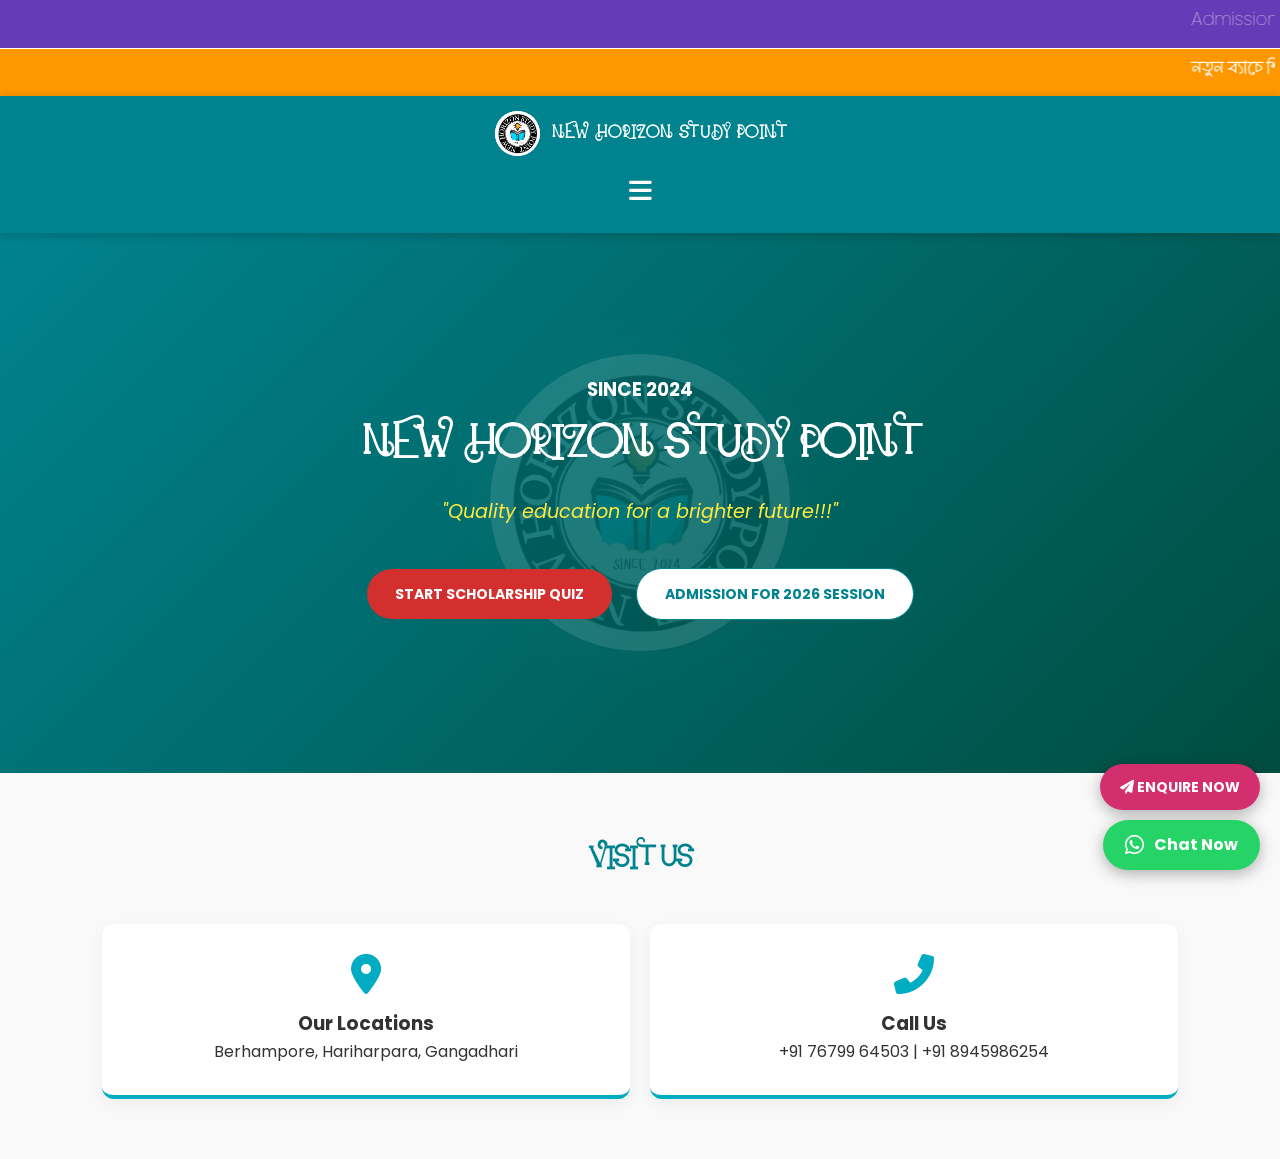
<file: index.html>
<!DOCTYPE html>
<html lang="en">
<head>
    <meta charset="UTF-8">
    <meta name="viewport" content="width=device-width, initial-scale=1.0">
    <title>New Horizon Study Point | Home</title>
    <link href="https://fonts.googleapis.com/css2?family=Poppins:wght@400;600&display=swap" rel="stylesheet">
    <link rel="stylesheet" href="style.css">
    <link rel="stylesheet" href="https://cdnjs.cloudflare.com/ajax/libs/font-awesome/6.0.0/css/all.min.css">
</head>
<body>

    <div class="notif-bar purple"><marquee>Admission Open for 2026 Batch | Free Basic 3 Months Spoken English Class!</marquee></div>
    <div class="notif-bar orange"><marquee class="bengali-font">নতুন ব্যাচে শিক্ষাবর্ষে চলছে! সরাসরি ডেমো ক্লাসের সু-ব্যবস্থা রয়েছে (প্রথম দুটি ক্লাস)।</marquee></div>

    <header>
        <nav class="nav-container">
            <div class="logo-brand-row">
                <img src="images/logo.png" alt="NHSP Logo" class="nav-logo">
                <h1 class="single-line-title">NEW HORIZON STUDY POINT</h1>
            </div>
            <div class="menu-toggle" onclick="toggleMenu()"><i class="fas fa-bars"></i></div>
            <ul class="nav-links" id="navLinks">
                <li><a href="admission.html">ADMISSION</a></li>
                <li><a href="academics.html">ACADEMICS</a></li>
                <li><a href="free-items.html">FREE  ITEMS</a></li>
                <li><a href="about.html">ABOUT  US</a></li>
            </ul>
        </nav>
    </header>

    <section class="hero">
        <img src="images/logo.png" class="hero-logo-fade">
        <div class="hero-inner">
            <h3>SINCE 2024</h3>
            <h1>NEW HORIZON STUDY POINT</h1>
            <p class="tagline">"Quality education for a brighter future!!!"</p>
            <div class="hero-btns">
                <a href="free-items.html" class="btn red">START SCHOLARSHIP QUIZ</a>
                <a href="admission.html" class="btn white">ADMISSION FOR 2026 SESSION</a>
            </div>
        </div>
    </section>

    <section class="contact-info-section">
        <h2 class="section-title">VISIT US</h2>
        <div class="grid">
            <div class="card">
                <i class="fas fa-map-marker-alt"></i>
                <h3>Our Locations</h3>
                <p>Berhampore, Hariharpara, Gangadhari</p>
            </div>
            <div class="card">
                <i class="fas fa-phone-alt"></i>
                <h3>Call Us</h3>
                <p>+91 76799 64503 | +91 8945986254</p>
            </div>
        </div>
    </section>

    <div class="enquiry-float" onclick="toggleEnquiry()">
        <i class="fas fa-paper-plane"></i> ENQUIRE NOW
    </div>

    <div id="enquiryModal" class="enquiry-modal">
        <div class="enquiry-content">
            <span class="close-enquiry" onclick="toggleEnquiry()">&times;</span>
            <h3>Quick Enquiry</h3>
            <form id="whatsappForm">
                <input type="text" id="userName" placeholder="Your Name" required>
                <input type="text" id="userClass" placeholder="Class (e.g. Class IX)" required>
                <input type="text" id="userSchool" placeholder="School Name" required>
                <input type="tel" id="userPhone" placeholder="Contact Number" required>
                <button type="submit" class="btn red" style="width: 100%; margin: 10px 0;">Send to WhatsApp</button>
            </form>
        </div>
    </div>

    <a href="https://wa.me/917679964503" class="wa-float" target="_blank"><i class="fab fa-whatsapp"></i><span>Chat Now</span></a>

    <script>
        function toggleMenu() { document.getElementById("navLinks").classList.toggle("active"); }
        
        function toggleEnquiry() {
            const modal = document.getElementById("enquiryModal");
            modal.style.display = (modal.style.display === "flex") ? "none" : "flex";
        }

        document.getElementById('whatsappForm').onsubmit = function(e) {
            e.preventDefault();
            
            const name = document.getElementById('userName').value;
            const uClass = document.getElementById('userClass').value;
            const school = document.getElementById('userSchool').value;
            const phone = document.getElementById('userPhone').value;

            const message = `Hello NHSP! I want to enquire about classes.%0A%0A*Name:* ${name}%0A*Class:* ${uClass}%0A*School:* ${school}%0A*Contact:* ${phone}`;
            
            window.open(`https://wa.me/917679964503?text=${message}`, '_blank');
        };
    </script>
</body>
</html>
</file>
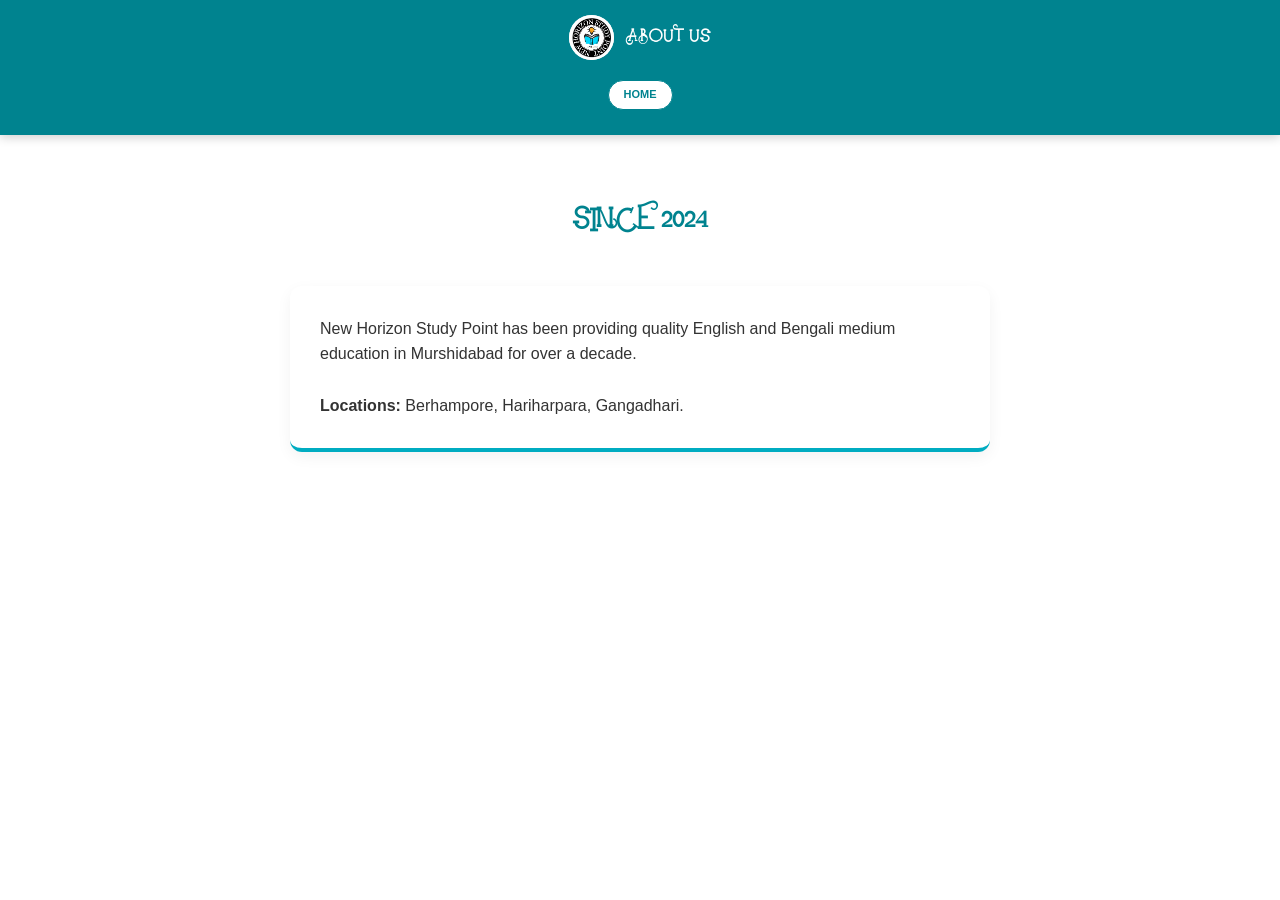
<file: about.html>
<!DOCTYPE html>
<html lang="en">
<head>
    <meta charset="UTF-8"><meta name="viewport" content="width=device-width, initial-scale=1.0">
    <title>About Us | NHSP</title>
    <link rel="stylesheet" href="style.css">
</head>
<body>
    <header><div class="nav-container"><div class="logo-brand-row"><img src="images/logo.png" class="nav-logo"><h1 class="single-line-title">ABOUT US</h1></div><a href="index.html" class="btn white" style="padding: 5px 15px; font-size: 11px;">HOME</a></div></header>

    <main class="section-padding">
        <h2 class="section-title">SINCE 2024</h2> 
        <div class="card" style="max-width: 700px; margin: 0 auto; text-align: left;">
            <p>New Horizon Study Point has been providing quality English and Bengali medium education in Murshidabad for over a decade.</p><br>
            <p><strong>Locations:</strong> Berhampore, Hariharpara, Gangadhari.</p>
        </div>
    </main>
</body>
</html>
</file>
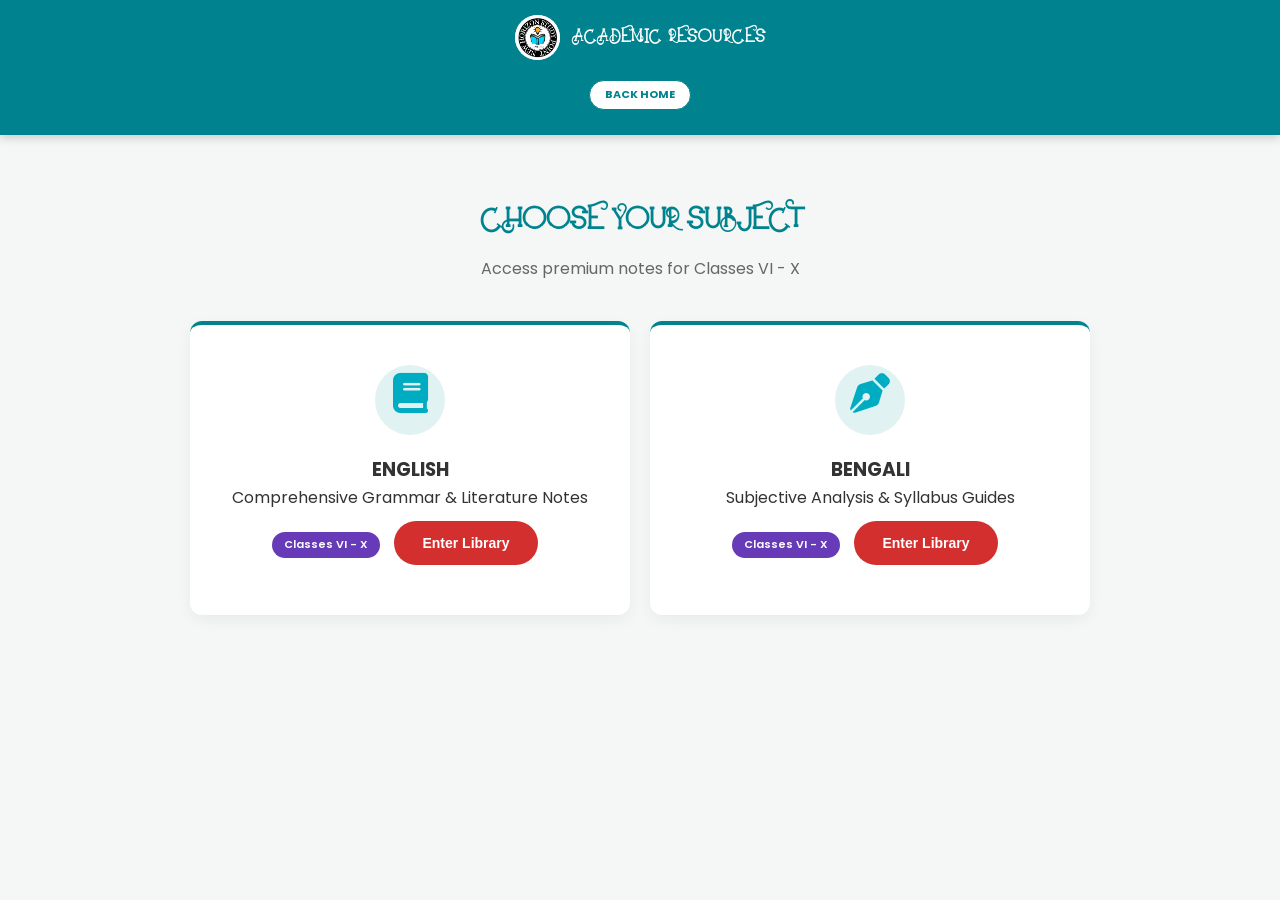
<file: academics.html>
<!DOCTYPE html>
<html lang="en">
<head>
    <meta charset="UTF-8">
    <meta name="viewport" content="width=device-width, initial-scale=1.0">
    <title>Academics | NHSP</title>
    <link href="https://fonts.googleapis.com/css2?family=Poppins:wght@400;600&display=swap" rel="stylesheet">
    <link rel="stylesheet" href="style.css">
    <link rel="stylesheet" href="https://cdnjs.cloudflare.com/ajax/libs/font-awesome/6.0.0/css/all.min.css">
</head>
<body style="background: #f4f7f6;">
    <header>
        <div class="nav-container">
            <div class="logo-brand-row">
                <img src="images/logo.png" class="nav-logo">
                <h1 class="single-line-title">ACADEMIC RESOURCES</h1>
            </div>
            <a href="index.html" class="btn white" style="padding: 5px 15px; font-size: 11px;">BACK HOME</a>
        </div>
    </header>

    <main class="section-padding">
        <h2 class="section-title">CHOOSE YOUR SUBJECT</h2>
        <p style="margin-top: -30px; margin-bottom: 40px; color: #666;">Access premium notes for Classes VI - X</p>

        <div class="grid" style="max-width: 900px; margin: 0 auto;">
            <div class="card academic-card">
                <div class="card-icon-circle"><i class="fas fa-book"></i></div>
                <h3>ENGLISH</h3>
                <p>Comprehensive Grammar & Literature Notes</p>
                <p class="class-badge">Classes VI - X</p>
                <button onclick="openAccessModal('english.html')" class="btn red">Enter Library</button>
            </div>

            <div class="card academic-card">
                <div class="card-icon-circle"><i class="fas fa-pen-nib"></i></div>
                <h3>BENGALI</h3>
                <p>Subjective Analysis & Syllabus Guides</p>
                <p class="class-badge">Classes VI - X</p>
                <button onclick="openAccessModal('bengali.html')" class="btn red">Enter Library</button>
            </div>
        </div>
    </main>

    <div id="accessModal" class="enquiry-modal">
        <div class="enquiry-content">
            <span class="close-enquiry" onclick="closeAccessModal()">&times;</span>
            <div style="text-align: center; margin-bottom: 20px;">
                <i class="fas fa-lock" style="font-size: 2rem; color: #00838f;"></i>
                <h3 style="margin-top: 10px;">Student Access</h3>
                <p style="font-size: 12px; color: #777;">Please provide your details to view our PDF notes.</p>
            </div>
            
            <form id="accessForm">
                <input type="text" id="accessName" placeholder="Your Name" required>
                <input type="text" id="accessCity" placeholder="City / Village (e.g., Berhampore)" required>
                <input type="tel" id="accessPhone" placeholder="Phone Number" required>
                <button type="submit" class="btn red" style="width: 100%; margin: 15px 0 0 0;">ACCESS PDFS</button>
            </form>
        </div>
    </div>

    <script>
    let targetPage = "";
    const MY_ACCESS_KEY = "d6bfdb59-6b66-4665-9421-221005b66a25"; // Put your Web3Forms key inside the quotes

    function openAccessModal(page) {
        targetPage = page;
        document.getElementById("accessModal").style.display = "flex";
    }

    function closeAccessModal() {
        document.getElementById("accessModal").style.display = "none";
    }

    document.getElementById('accessForm').onsubmit = function(e) {
        e.preventDefault();
        
        // 1. Collect the Student's Data
        const name = document.getElementById('accessName').value;
        const city = document.getElementById('accessCity').value;
        const phone = document.getElementById('accessPhone').value;
        const subject = targetPage.replace('.html', '').toUpperCase();

        // 2. Change the button text to show it's working
        const submitBtn = e.target.querySelector('button');
        submitBtn.innerText = "Please wait...";
        submitBtn.disabled = true;

        // 3. Send the data to Web3Forms
        fetch('https://api.web3forms.com/submit', {
            method: 'POST',
            headers: {
                'Content-Type': 'application/json',
                'Accept': 'application/json'
            },
            body: JSON.stringify({
                access_key: MY_ACCESS_KEY,
                name: name,
                city_address: city,
                phone: phone,
                subject_requested: subject,
                from_name: "NHSP Academic Portal",
                subject: `New Resource Request: ${name} from ${city}`
            })
        })
        .then(async (response) => {
            // 4. Once sent, immediately take them to the notes page
            window.location.href = targetPage;
        })
        .catch(error => {
            console.log(error);
            // Even if there is a network error, don't block the student
            window.location.href = targetPage;
        });
    };
</script>
</body>
</html>
</file>
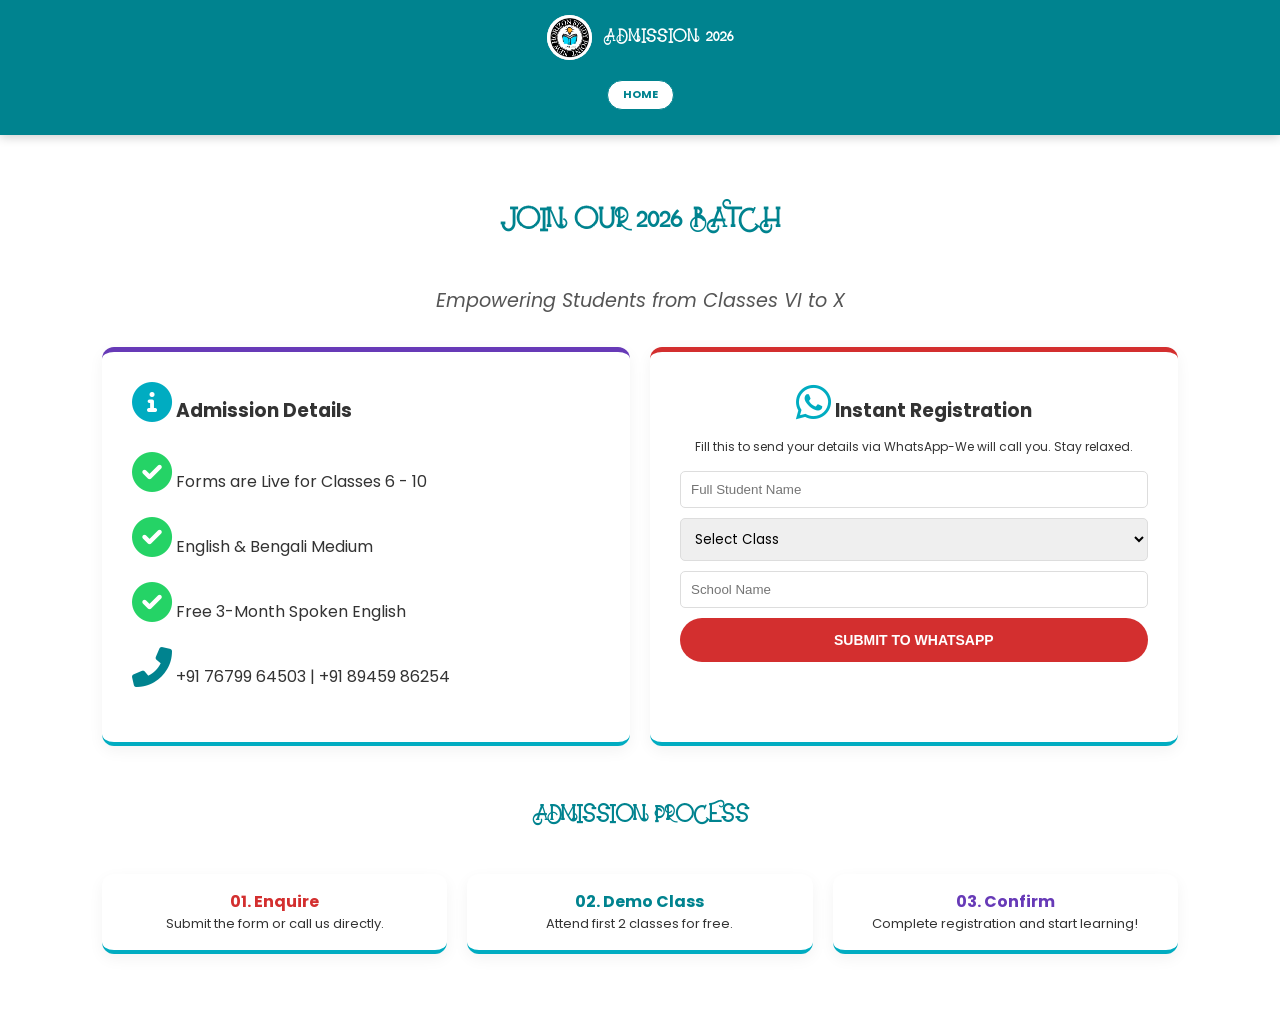
<file: admission.html>
<!DOCTYPE html>
<html lang="en">
<head>
    <meta charset="UTF-8">
    <meta name="viewport" content="width=device-width, initial-scale=1.0">
    <title>Admission 2026 | NHSP</title>
    <link href="https://fonts.googleapis.com/css2?family=Poppins:wght@400;600&display=swap" rel="stylesheet">
    <link rel="stylesheet" href="style.css">
    <link rel="stylesheet" href="https://cdnjs.cloudflare.com/ajax/libs/font-awesome/6.0.0/css/all.min.css">
</head>
<body>
    <header>
        <div class="nav-container">
            <div class="logo-brand-row">
                <img src="images/logo.png" class="nav-logo">
                <h1 class="single-line-title">ADMISSION 2026</h1>
            </div>
            <a href="index.html" class="btn white" style="padding: 5px 15px; font-size: 11px;">HOME</a>
        </div>
    </header>

    <main class="section-padding">
        <div class="admission-hero">
            <h2 class="section-title">JOIN OUR 2026 BATCH</h2>
            <p class="tagline" style="color: #555;">Empowering Students from Classes VI to X</p>
        </div>

        <div class="grid" style="margin-top: 30px;">
            <div class="card" style="text-align: left; border-top: 5px solid #673ab7;">
                <h3><i class="fas fa-info-circle"></i> Admission Details</h3>
                <ul style="list-style: none; margin-top: 15px;">
                    <li style="margin-bottom: 10px;"><i class="fas fa-check-circle" style="color: #25d366;"></i> Forms are Live for Classes 6 - 10</li>
                    <li style="margin-bottom: 10px;"><i class="fas fa-check-circle" style="color: #25d366;"></i> English & Bengali Medium</li>
                    <li style="margin-bottom: 10px;"><i class="fas fa-check-circle" style="color: #25d366;"></i> Free 3-Month Spoken English</li>
                    <li style="margin-bottom: 10px;"><i class="fas fa-phone-alt" style="color: #00838f;"></i> +91 76799 64503 | +91 89459 86254</li>
                </ul>
            </div>

            <div class="card" style="border-top: 5px solid #d32f2f;">
                <h3><i class="fab fa-whatsapp"></i> Instant Registration</h3>
                <p style="font-size: 12px; margin-bottom: 15px;">Fill this to send your details via WhatsApp-We will call you. Stay relaxed.</p>
                <form id="admissionForm">
                    <input type="text" id="stuName" placeholder="Full Student Name" required style="width: 100%; padding: 10px; margin-bottom: 10px; border: 1px solid #ddd; border-radius: 5px;">
                    <select id="stuClass" required style="width: 100%; padding: 10px; margin-bottom: 10px; border: 1px solid #ddd; border-radius: 5px; font-family: 'Poppins';">
                        <option value="">Select Class</option>
                        <option value="Class VI">Class VI</option>
                        <option value="Class VII">Class VII</option>
                        <option value="Class VIII">Class VIII</option>
                        <option value="Class IX">Class IX</option>
                        <option value="Class X">Class X</option>
                    </select>
                    <input type="text" id="stuSchool" placeholder="School Name" required style="width: 100%; padding: 10px; margin-bottom: 10px; border: 1px solid #ddd; border-radius: 5px;">
                    <button type="submit" class="btn red" style="width: 100%; margin: 0;">SUBMIT TO WHATSAPP</button>
                </form>
            </div>
        </div>

        <div style="margin-top: 50px;">
            <h3 class="section-title" style="font-size: 1.5rem;">ADMISSION PROCESS</h3>
            <div class="grid" style="grid-template-columns: repeat(auto-fit, minmax(200px, 1fr));">
                <div class="card" style="padding: 15px;">
                    <h4 style="color: #d32f2f;">01. Enquire</h4>
                    <p style="font-size: 13px;">Submit the form or call us directly.</p>
                </div>
                <div class="card" style="padding: 15px;">
                    <h4 style="color: #00838f;">02. Demo Class</h4>
                    <p style="font-size: 13px;">Attend first 2 classes for free.</p>
                </div>
                <div class="card" style="padding: 15px;">
                    <h4 style="color: #673ab7;">03. Confirm</h4>
                    <p style="font-size: 13px;">Complete registration and start learning!</p>
                </div>
            </div>
        </div>
    </main>

    <script>
        document.getElementById('admissionForm').onsubmit = function(e) {
            e.preventDefault();
            const name = document.getElementById('stuName').value;
            const uClass = document.getElementById('stuClass').value;
            const school = document.getElementById('stuSchool').value;

            const message = `*NEW ADMISSION ENQUIRY* %0A--------------------------%0A *Student Name:* ${name}%0A*Applying for:* ${uClass}%0A*School:* ${school} %0A--------------------------%0A Please contact me with further details!`;
            
            window.open(`https://wa.me/917679964503?text=${message}`, '_blank');
        };
    </script>
</body>
</html>
</file>
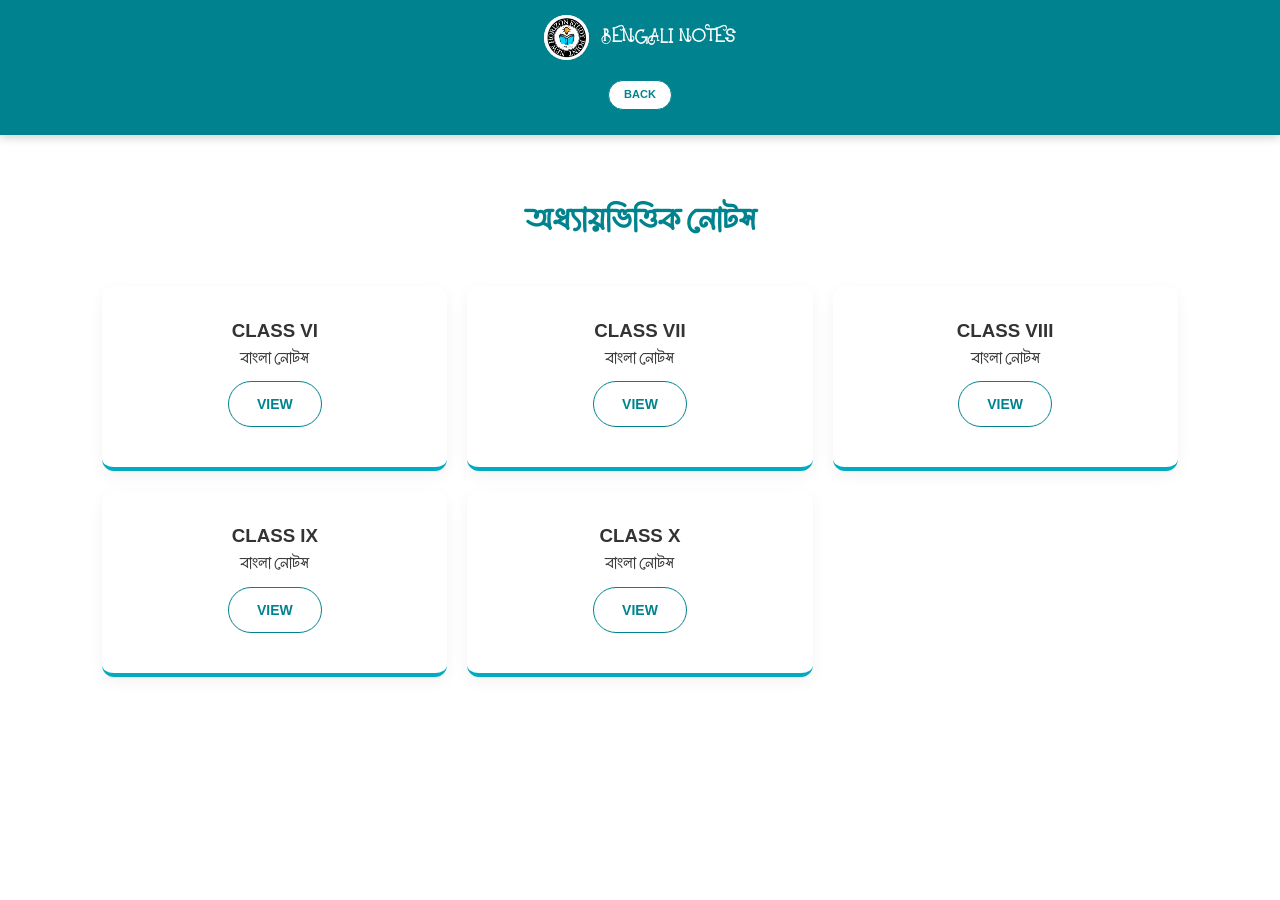
<file: bengali.html>
<!DOCTYPE html>
<html lang="en">
<head>
    <meta charset="UTF-8"><meta name="viewport" content="width=device-width, initial-scale=1.0">
    <title>Bengali | NHSP</title>
    <link rel="stylesheet" href="style.css">
</head>
<body>
    <header><div class="nav-container"><div class="logo-brand-row"><img src="images/logo.png" class="nav-logo"><h1 class="single-line-title">BENGALI NOTES</h1></div><a href="academics.html" class="btn white" style="padding: 5px 15px; font-size: 11px;">BACK</a></div></header>

    <main class="section-padding">
        <h2 class="section-title bengali-font">অধ্যায়ভিত্তিক নোটস</h2>
        <div class="grid">
            <div class="card"><h3>CLASS VI</h3><p class="bengali-font">বাংলা নোটস</p><button class="btn white">VIEW</button></div>
            <div class="card"><h3>CLASS VII</h3><p class="bengali-font">বাংলা নোটস</p><button class="btn white">VIEW</button></div>
            <div class="card"><h3>CLASS VIII</h3><p class="bengali-font">বাংলা নোটস</p><button class="btn white">VIEW</button></div>
            <div class="card"><h3>CLASS IX</h3><p class="bengali-font">বাংলা নোটস</p><button class="btn white">VIEW</button></div>
            <div class="card"><h3>CLASS X</h3><p class="bengali-font">বাংলা নোটস</p><button class="btn white">VIEW</button></div>
        </div>
    </main>
</body>
</html>
</file>
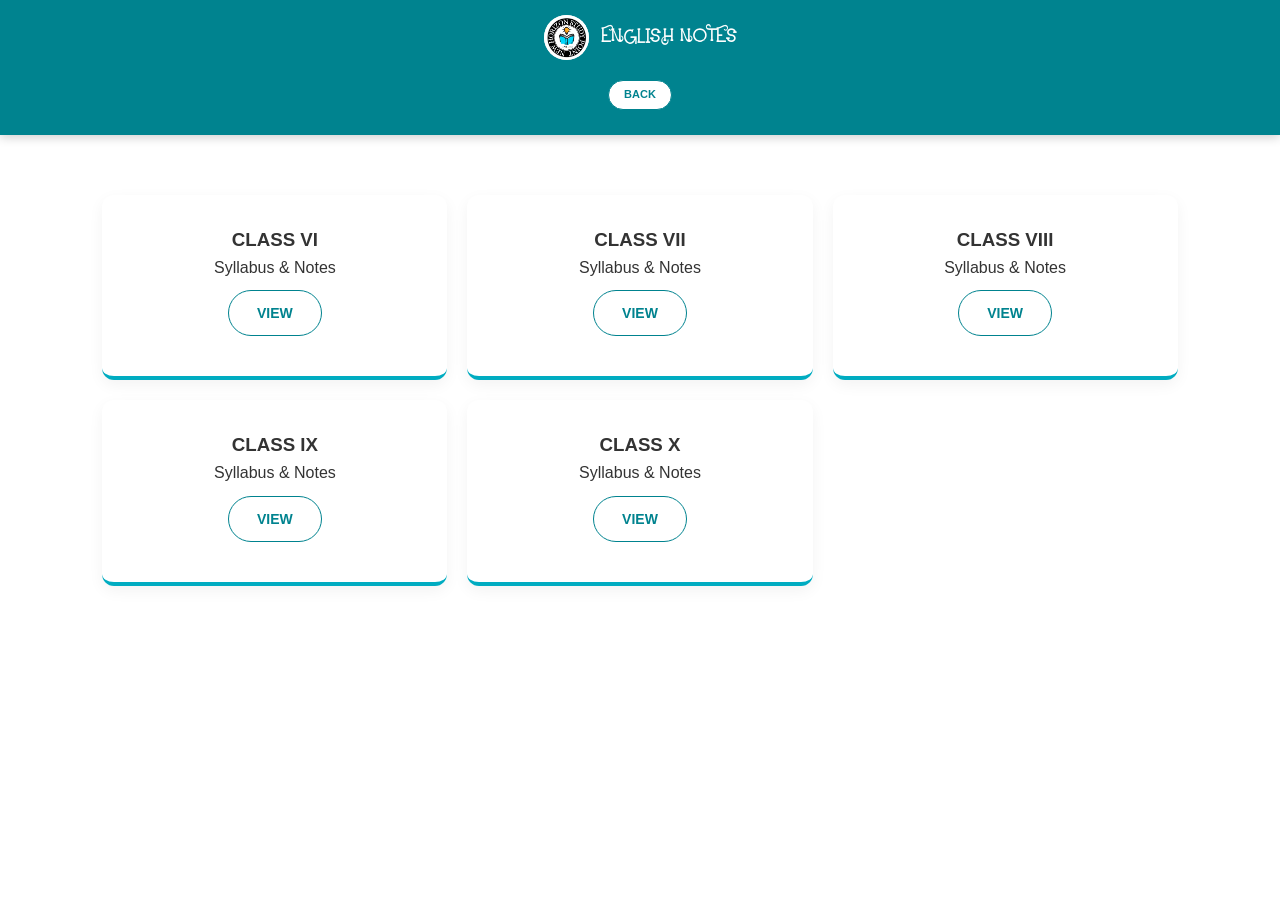
<file: english.html>
<!DOCTYPE html>
<html lang="en">
<head>
    <meta charset="UTF-8"><meta name="viewport" content="width=device-width, initial-scale=1.0">
    <title>English | NHSP</title>
    <link rel="stylesheet" href="style.css">
</head>
<body>
    <header><div class="nav-container"><div class="logo-brand-row"><img src="images/logo.png" class="nav-logo"><h1 class="single-line-title">ENGLISH NOTES</h1></div><a href="academics.html" class="btn white" style="padding: 5px 15px; font-size: 11px;">BACK</a></div></header>

    <main class="section-padding">
        <div class="grid">
            <div class="card"><h3>CLASS VI</h3><p>Syllabus & Notes</p><button class="btn white">VIEW</button></div>
            <div class="card"><h3>CLASS VII</h3><p>Syllabus & Notes</p><button class="btn white">VIEW</button></div>
            <div class="card"><h3>CLASS VIII</h3><p>Syllabus & Notes</p><button class="btn white">VIEW</button></div>
            <div class="card"><h3>CLASS IX</h3><p>Syllabus & Notes</p><button class="btn white">VIEW</button></div>
            <div class="card"><h3>CLASS X</h3><p>Syllabus & Notes</p><button class="btn white">VIEW</button></div>
        </div>
    </main>
</body>
</html>
</file>
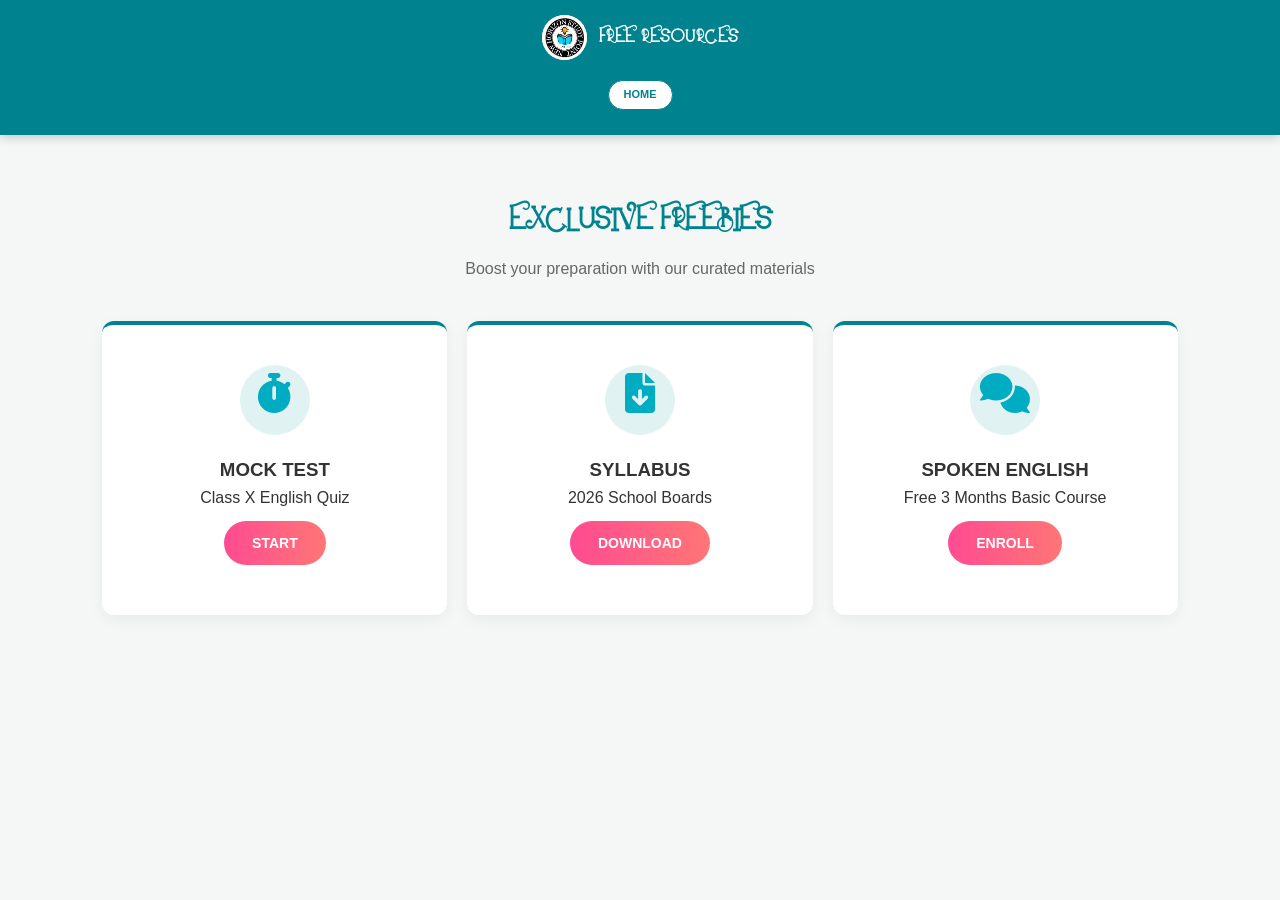
<file: free-items.html>
<!DOCTYPE html>
<html lang="en">
<head>
    <meta charset="UTF-8">
    <meta name="viewport" content="width=device-width, initial-scale=1.0">
    <title>Free Items | NHSP</title>
    <link rel="stylesheet" href="https://cdnjs.cloudflare.com/ajax/libs/font-awesome/6.0.0/css/all.min.css">
    <link rel="stylesheet" href="style.css">
</head>
<body style="background: #f4f7f6;">
    
    <header>
        <div class="nav-container">
            <div class="logo-brand-row">
                <img src="images/logo.png" class="nav-logo">
                <h1 class="single-line-title">FREE RESOURCES</h1>
            </div>
            <a href="index.html" class="btn white" style="padding: 5px 15px; font-size: 11px;">HOME</a>
        </div>
    </header>

    <main class="section-padding">
        <h2 class="section-title">EXCLUSIVE FREEBIES</h2>
        <p style="margin-top: -30px; margin-bottom: 40px; color: #666;">Boost your preparation with our curated materials</p>
        
        <div class="grid">
            <div class="card academic-card">
                <div class="card-icon-circle"><i class="fas fa-stopwatch"></i></div>
                <h3>MOCK TEST</h3>
                <p>Class X English Quiz</p>
                <button class="btn btn-gradient" onclick="openFreeAccess('English Mock Test')">START</button>
            </div>

            <div class="card academic-card">
                <div class="card-icon-circle"><i class="fas fa-file-download"></i></div>
                <h3>SYLLABUS</h3>
                <p>2026 School Boards</p>
                <button class="btn btn-gradient" onclick="openFreeAccess('2026 Syllabus')">DOWNLOAD</button>
            </div>

            <div class="card academic-card">
                <div class="card-icon-circle"><i class="fas fa-comments"></i></div>
                <h3>SPOKEN ENGLISH</h3>
                <p>Free 3 Months Basic Course</p>
                <button class="btn btn-gradient" onclick="openFreeAccess('Spoken English Course')">ENROLL</button>
            </div>
        </div>
    </main>

    <div id="freeModal" class="enquiry-modal">
        <div class="enquiry-content">
            <span class="close-enquiry" onclick="closeFreeModal()">&times;</span>
            <div style="text-align: center; margin-bottom: 20px;">
                <i class="fas fa-gift" style="font-size: 2rem; color: #ff4b91;"></i>
                <h3 style="margin-top: 10px;">Claim Free Item</h3>
                <p style="font-size: 12px; color: #777;">Enter details to unlock your resource.</p>
            </div>
            <form id="freeForm">
                <input type="text" id="freeName" placeholder="Your Name" required>
                <input type="text" id="freeCity" placeholder="City / Village (e.g. Berhampore)" required>
                <input type="tel" id="freePhone" placeholder="Phone Number" required>
                <button type="submit" class="btn btn-gradient" style="width: 100%; margin: 15px 0 0 0;">VERIFY & PROCEED</button>
            </form>
        </div>
    </div>

    <div id="selectionModal" class="enquiry-modal">
        <div class="enquiry-content">
            <span class="close-enquiry" onclick="closeSelectionModal()">&times;</span>
            <div style="text-align: center; margin-bottom: 20px;">
                <i class="fas fa-filter" style="font-size: 2rem; color: #00838f;"></i>
                <h3 style="margin-top: 10px;">Choose Category</h3>
                <p style="font-size: 12px; color: #777;">Select your class and subject to get the right PDF.</p>
            </div>
            <select id="selectClass" style="width: 100%; padding: 12px; margin: 8px 0; border-radius: 8px; border: 1px solid #ccc; font-family: 'Poppins';">
                <option value="">Choose Class</option>
                <option value="Class_6">Class VI</option>
                <option value="Class_7">Class VII</option>
                <option value="Class_8">Class VIII</option>
                <option value="Class_9">Class IX</option>
                <option value="Class_10">Class X</option>
            </select>
            <select id="selectSubject" style="width: 100%; padding: 12px; margin: 8px 0; border-radius: 8px; border: 1px solid #ccc; font-family: 'Poppins';">
                <option value="">Choose Subject</option>
                <option value="English">English</option>
                <option value="Bengali">Bengali</option>
            </select>
            <button onclick="finalRedirect()" class="btn btn-gradient" style="width: 100%; margin: 15px 0 0 0;">GET PDF NOW</button>
        </div>
    </div>

    <script>
    let selectedItem = "";
    // Your verified Web3Forms Key
    const MY_ACCESS_KEY = "d6bfdb59-6b66-4665-9421-221005b66a25"; 

    function openFreeAccess(item) {
        selectedItem = item;
        document.getElementById("freeModal").style.display = "flex";
    }

    function closeFreeModal() { document.getElementById("freeModal").style.display = "none"; }
    function closeSelectionModal() { document.getElementById("selectionModal").style.display = "none"; }

    document.getElementById('freeForm').onsubmit = function(e) {
        e.preventDefault();
        const submitBtn = e.target.querySelector('button');
        
        // 1. Processing state
        submitBtn.innerText = "Verifying...";
        submitBtn.disabled = true;

        // 2. Send the Lead to your email
        fetch('https://api.web3forms.com/submit', {
            method: 'POST',
            headers: { 'Content-Type': 'application/json', 'Accept': 'application/json' },
            body: JSON.stringify({
                access_key: MY_ACCESS_KEY,
                name: document.getElementById('freeName').value,
                city: document.getElementById('freeCity').value,
                phone: document.getElementById('freePhone').value,
                item_claimed: selectedItem,
                subject: `NEW FREEBIE ENQUIRY: ${selectedItem}`
            })
        })
        .then(response => {
            // SUCCESS: Route based on item type
            closeFreeModal();
            if (selectedItem === '2026 Syllabus') {
                document.getElementById("selectionModal").style.display = "flex";
            } else if (selectedItem === 'English Mock Test') {
                // External Premade Link
                window.location.href = "https://newhorizonstudypoint-quiz.tiiny.site"; 
            } else {
                // Local Spoken English Page
                window.location.href = "spoken-english.html";
            }
        })
        .catch(error => {
            // Error Handling: Still let them through if the network fails
            console.log("Network Error:", error);
            closeFreeModal();
            if (selectedItem === '2026 Syllabus') {
                document.getElementById("selectionModal").style.display = "flex";
            } else {
                window.location.href = "https://newhorizonstudypoint-quiz.tiiny.site";
            }
        })
        .finally(() => {
            submitBtn.innerText = "VERIFY & PROCEED";
            submitBtn.disabled = false;
        });
    };

    function finalRedirect() {
        const uClass = document.getElementById('selectClass').value;
        const uSubject = document.getElementById('selectSubject').value;

        if(!uClass || !uSubject) {
            alert("Please choose both Class and Subject!");
            return;
        }

        // Logic to build file path: assets/Class_10_English_Syllabus.pdf
        const fileName = `assets/${uClass}_${uSubject}_Syllabus.pdf`;
        window.open(fileName, "_blank");
        closeSelectionModal();
    }
    </script>
</body>
</html>
</file>
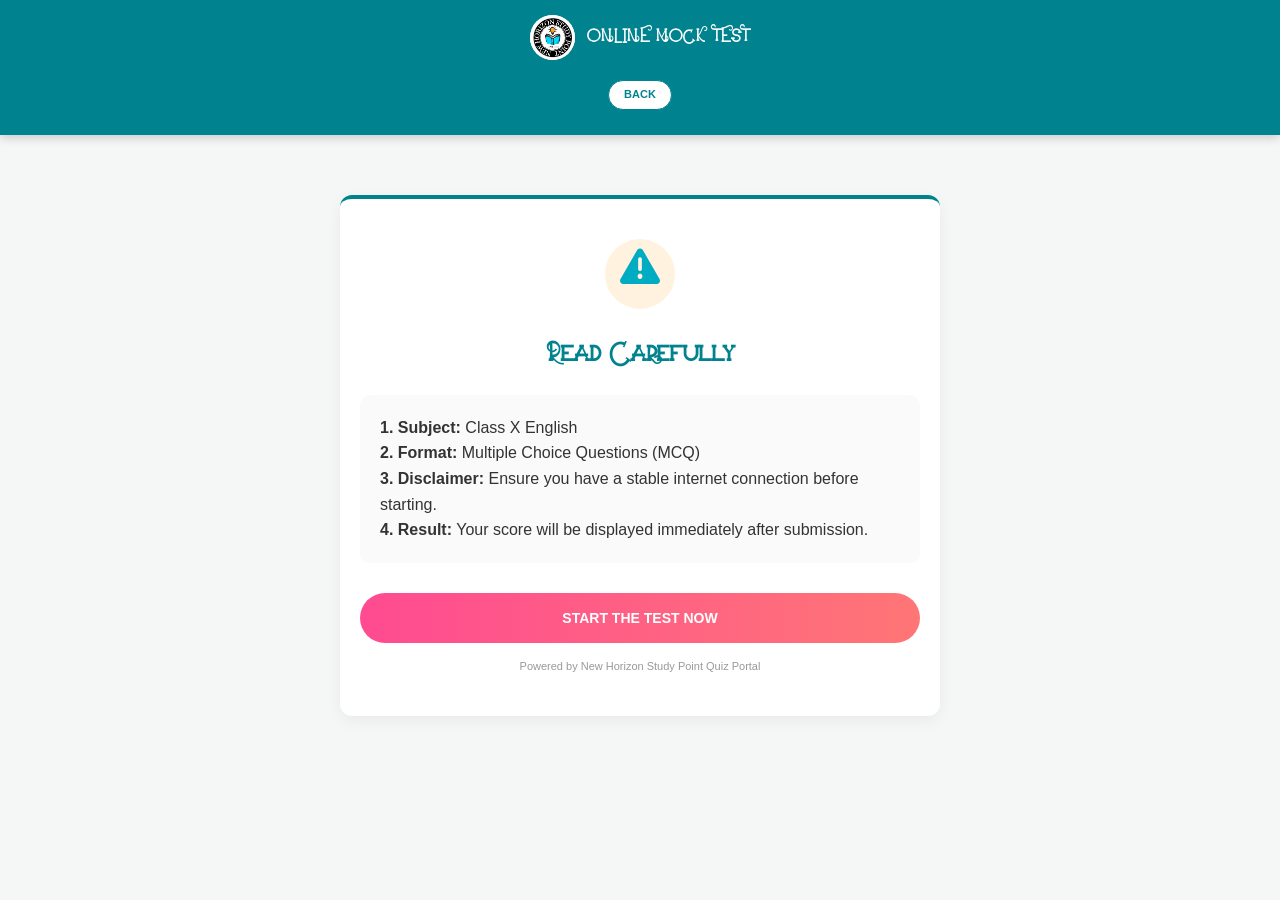
<file: quiz.html>
<!DOCTYPE html>
<html lang="en">
<head>
    <meta charset="UTF-8">
    <meta name="viewport" content="width=device-width, initial-scale=1.0">
    <title>Mock Test Instructions | NHSP</title>
    <link rel="stylesheet" href="https://cdnjs.cloudflare.com/ajax/libs/font-awesome/6.0.0/css/all.min.css">
    <link rel="stylesheet" href="style.css">
</head>
<body style="background: #f4f7f6;">
    <header>
        <div class="nav-container">
            <div class="logo-brand-row">
                <img src="images/logo.png" class="nav-logo">
                <h1 class="single-line-title">ONLINE MOCK TEST</h1>
            </div>
            <a href="free-items.html" class="btn white" style="padding: 5px 15px; font-size: 11px;">BACK</a>
        </div>
    </header>

    <main class="section-padding">
        <div class="card academic-card" style="max-width: 600px; margin: 0 auto;">
            <div class="card-icon-circle" style="background: #fff3e0; color: #ff9800;">
                <i class="fas fa-exclamation-triangle"></i>
            </div>
            <h2 class="section-title" style="margin-bottom: 15px;">Read Carefully</h2>
            
            <div style="text-align: left; background: #fafafa; padding: 20px; border-radius: 10px; margin-bottom: 30px;">
                <p><strong>1. Subject:</strong> Class X English</p>
                <p><strong>2. Format:</strong> Multiple Choice Questions (MCQ)</p>
                <p><strong>3. Disclaimer:</strong> Ensure you have a stable internet connection before starting.</p>
                <p><strong>4. Result:</strong> Your score will be displayed immediately after submission.</p>
            </div>

            <a href="https://newhorizonstudypoint-quiz.tiiny.site" class="btn btn-gradient" style="width: 100%; margin: 0;">START THE TEST NOW</a>
            
            <p style="font-size: 11px; color: #999; margin-top: 15px;">Powered by New Horizon Study Point Quiz Portal</p>
        </div>
    </main>
</body>
</html>
</file>
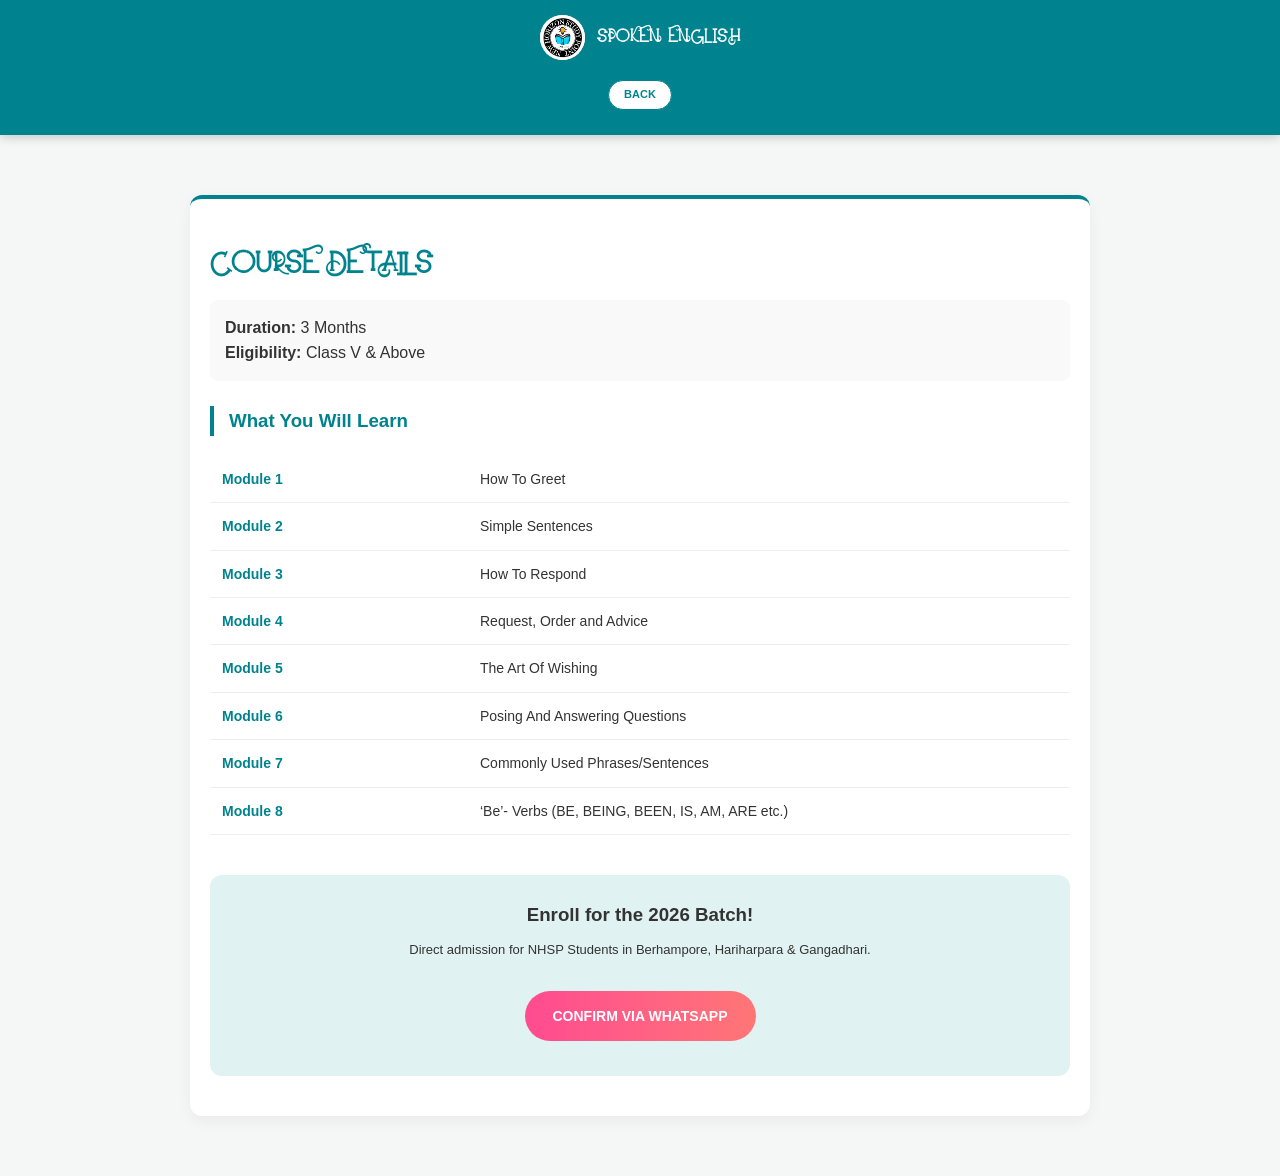
<file: spoken-english.html>
<!DOCTYPE html>
<html lang="en">
<head>
    <meta charset="UTF-8">
    <meta name="viewport" content="width=device-width, initial-scale=1.0">
    <title>Spoken English Course | NHSP</title>
    <link rel="stylesheet" href="https://cdnjs.cloudflare.com/ajax/libs/font-awesome/6.0.0/css/all.min.css">
    <link rel="stylesheet" href="style.css">
    <style>
        .module-table { width: 100%; border-collapse: collapse; margin-top: 20px; }
        .module-table td { padding: 12px; border-bottom: 1px solid #eee; font-size: 14px; }
        .module-no { font-weight: 600; color: #00838f; width: 30%; }
        .course-meta { background: #f9f9f9; padding: 15px; border-radius: 8px; margin-bottom: 25px; }
    </style>
</head>
<body style="background: #f4f7f6;">
    <header>
        <div class="nav-container">
            <div class="logo-brand-row">
                <img src="images/logo.png" class="nav-logo">
                <h1 class="single-line-title">SPOKEN ENGLISH</h1>
            </div>
            <a href="free-items.html" class="btn white" style="padding: 5px 15px; font-size: 11px;">BACK</a>
        </div>
    </header>

    <main class="section-padding">
        <div class="card academic-card" style="max-width: 900px; margin: 0 auto; text-align: left;">
            <h2 class="section-title" style="text-align: left; margin-bottom: 10px;">COURSE DETAILS</h2>
            
            <div class="course-meta">
                <p><strong>Duration:</strong> 3 Months</p>
                <p><strong>Eligibility:</strong> Class V & Above</p>
            </div>

            <h3 style="color: #00838f; border-left: 4px solid #00838f; padding-left: 15px;">What You Will Learn</h3>
            
            <table class="module-table">
                <tr><td class="module-no">Module 1</td><td>How To Greet</td></tr>
                <tr><td class="module-no">Module 2</td><td>Simple Sentences</td></tr>
                <tr><td class="module-no">Module 3</td><td>How To Respond</td></tr>
                <tr><td class="module-no">Module 4</td><td>Request, Order and Advice</td></tr>
                <tr><td class="module-no">Module 5</td><td>The Art Of Wishing</td></tr>
                <tr><td class="module-no">Module 6</td><td>Posing And Answering Questions</td></tr>
                <tr><td class="module-no">Module 7</td><td>Commonly Used Phrases/Sentences</td></tr>
                <tr><td class="module-no">Module 8</td><td>‘Be’- Verbs (BE, BEING, BEEN, IS, AM, ARE etc.)</td></tr>
            </table>

            <div style="text-align: center; margin-top: 40px; background: #e0f2f1; padding: 25px; border-radius: 12px;">
                <h3 style="margin-bottom: 10px;">Enroll for the 2026 Batch!</h3>
                <p style="font-size: 13px; margin-bottom: 20px;">Direct admission for NHSP Students in Berhampore, Hariharpara & Gangadhari.</p>
                <a href="https://wa.me/917679964503?text=Hello%20NHSP!%20I%20want%20to%20enroll%20in%20the%203-Month%20Spoken%20English%20Course." 
                   class="btn btn-gradient">CONFIRM VIA WHATSAPP</a>
            </div>
        </div>
    </main>
</body>
</html>
</file>
<file: style.css>
/* 1. LOAD CUSTOM FONTS */
@font-face { font-family: 'Arkadelphia'; src: url('fonts/ArkadelphiaRegular.ttf') format('truetype'); }
@font-face { font-family: 'BengaliCustom'; src: url('fonts/BengaliFont.ttf') format('truetype'); }

/* 2. CORE SETUP */
* { margin: 0; padding: 0; box-sizing: border-box; }
body { font-family: 'Poppins', sans-serif; background: #fff; color: #333; overflow-x: hidden; line-height: 1.6; }

/* 3. HEADER & SINGLE LINE TITLE */
header { background: #00838f; color: #fff; padding: 15px 5%; position: sticky; top: 0; z-index: 1000; box-shadow: 0 2px 10px rgba(0,0,0,0.2); }
.nav-container { max-width: 1400px; margin: 0 auto; display: flex; flex-direction: column; align-items: center; }

.logo-brand-row { display: flex; align-items: center; width: 100%; justify-content: center; margin-bottom: 10px; }
.nav-logo { height: 45px; width: 45px; background: #fff; border-radius: 50%; margin-right: 12px; object-fit: contain; flex-shrink: 0; }
.single-line-title { font-family: 'Arkadelphia', serif; font-size: 18px; white-space: nowrap; letter-spacing: 1px; text-transform: uppercase; }

/* 3-Line Menu Button */
.menu-toggle { font-size: 26px; cursor: pointer; color: #fff; transition: 0.3s; padding: 5px; }

/* Dropdown Menu Links */
.nav-links { list-style: none; width: 100%; display: none; background: #006064; border-radius: 8px; margin-top: 10px; }
.nav-links.active { display: block; }
.nav-links li { border-bottom: 1px solid rgba(255,255,255,0.1); }
.nav-links a { display: block; padding: 15px 20px; color: #fff; text-decoration: none; font-weight: 600; font-size: 14px; }
.nav-links a:hover { background: #00838f; }

/* 4. MARQUEE / NOTIFICATIONS */
.notif-bar { padding: 5px; color: #fff; font-size: 18px; font-weight: 100; }
.notif-bar.purple { background: #673ab7; border-bottom: 1px solid #fff; }
.notif-bar.orange { background: #ff9800; }

/* 5. HERO & CONTENT SECTIONS */
.hero { background: linear-gradient(135deg, #00838f 0%, #004d40 100%); min-height: 60vh; display: flex; align-items: center; justify-content: center; text-align: center; color: #fff; position: relative; padding: 40px 20px; }
.hero-logo-fade { position: absolute; width: 300px; opacity: 0.12; border-radius: 50%; box-shadow: 0 0 80px rgba(255,255,255,0.2); z-index: 0; }
.hero-inner { z-index: 1; }
.hero h1 { font-family: 'Arkadelphia'; font-size: 3rem; margin-bottom: 15px; }
.tagline { font-size: 1.2rem; color: #ffeb3b; font-style: italic; margin-bottom: 30px; }

.section-padding { padding: 60px 8%; text-align: center; }
.section-title { font-family: 'Arkadelphia'; color: #00838f; margin-bottom: 40px; font-size: 2rem; }
.bengali-font { font-family: 'BengaliCustom', sans-serif; }

/* 6. BUTTONS */
.btn { padding: 14px 28px; border-radius: 50px; border: none; font-weight: 700; cursor: pointer; margin: 10px; font-size: 14px; transition: 0.3s; display: inline-block; text-decoration: none; }
.btn.red { background: #d32f2f; color: #fff; }
.btn.white { background: #fff; color: #00838f; border: 1px solid #00838f; }
.btn:hover { transform: translateY(-2px); box-shadow: 0 5px 15px rgba(0,0,0,0.2); }

/* Mixing Color Gradient Button (Web3Forms Style) */
.btn-gradient {
    background: linear-gradient(90deg, #ff4b91 0%, #ff7676 100%);
    color: #fff;
    border: none;
    transition: 0.4s ease;
}
.btn-gradient:hover {
    background: linear-gradient(90deg, #ff7676 0%, #ff4b91 100%);
    transform: translateY(-3px);
    box-shadow: 0 8px 20px rgba(255, 75, 145, 0.4);
}

/* 7. WHATSAPP FLOATING */
.wa-float { position: fixed; bottom: 30px; right: 20px; background: #25d366; color: #fff; padding: 12px 22px; border-radius: 50px; text-decoration: none; font-weight: 700; box-shadow: 0 4px 15px rgba(0,0,0,0.3); z-index: 2000; display: flex; align-items: center; }
.wa-float i { font-size: 22px; margin-right: 10px; }

/* 8. GRID & CARDS */
.grid { display: grid; grid-template-columns: repeat(auto-fit, minmax(280px, 1fr)); gap: 20px; }
.card { background: #fff; padding: 30px; border-radius: 12px; box-shadow: 0 5px 15px rgba(0,0,0,0.05); border-bottom: 4px solid #00acc1; }
.card i { font-size: 2.5rem; color: #00acc1; margin-bottom: 15px; }

/* 9. ENQUIRY & CONTACT SECTION STYLES */
.enquiry-float {
    position: fixed; bottom: 90px; right: 20px;
    background: #d32f6e; color: #fff;
    padding: 12px 20px; border-radius: 50px;
    font-weight: 700; cursor: pointer;
    box-shadow: 0 4px 15px rgba(0,0,0,0.3); z-index: 1500;
    transition: 0.3s; font-size: 14px;
}
.enquiry-float:hover { transform: scale(1.05); background: #b71c1c; }

.enquiry-modal {
    position: fixed; display: none; z-index: 3000; left: 0; top: 0;
    width: 100%; height: 100%; background: rgba(0,0,0,0.6);
    align-items: center; justify-content: center;
}
.enquiry-content {
    background: #fff; padding: 25px; border-radius: 15px;
    width: 90%; max-width: 350px; position: relative;
}
.enquiry-content h3 { color: #00838f; margin-bottom: 15px; text-align: center; }
.enquiry-content input, .enquiry-content select {
    width: 100%; padding: 12px; margin: 8px 0;
    border: 1px solid #ccc; border-radius: 8px; font-family: 'Poppins', sans-serif;
}
.close-enquiry {
    position: absolute; right: 15px; top: 10px;
    font-size: 24px; cursor: pointer; color: #888;
}
.contact-info-section { padding: 60px 8%; background: #f9f9f9; text-align: center; }

/* 10. ACADEMIC SECTION ENHANCEMENTS */
.academic-card { transition: 0.4s; border: none; border-top: 4px solid #00838f; padding: 40px 20px; }
.academic-card:hover { transform: translateY(-10px); box-shadow: 0 15px 30px rgba(0,0,0,0.1); }
.card-icon-circle {
    width: 70px; height: 70px; background: #e0f2f1; color: #00838f;
    border-radius: 50%; display: flex; align-items: center; justify-content: center;
    margin: 0 auto 20px; font-size: 1.8rem;
}
.class-badge {
    display: inline-block; background: #673ab7; color: #fff; padding: 4px 12px;
    border-radius: 20px; font-size: 11px; font-weight: 600; margin: 15px 0;
}

/* 11. MOBILE RESPONSIVE (Keep this at the very bottom) */
@media screen and (max-width: 600px) {
    .single-line-title { font-size: 13px; letter-spacing: 0.5px; }
    .hero h1 { font-size: 2rem; }
    .btn { width: 90%; margin: 8px auto; }
}
</file>
